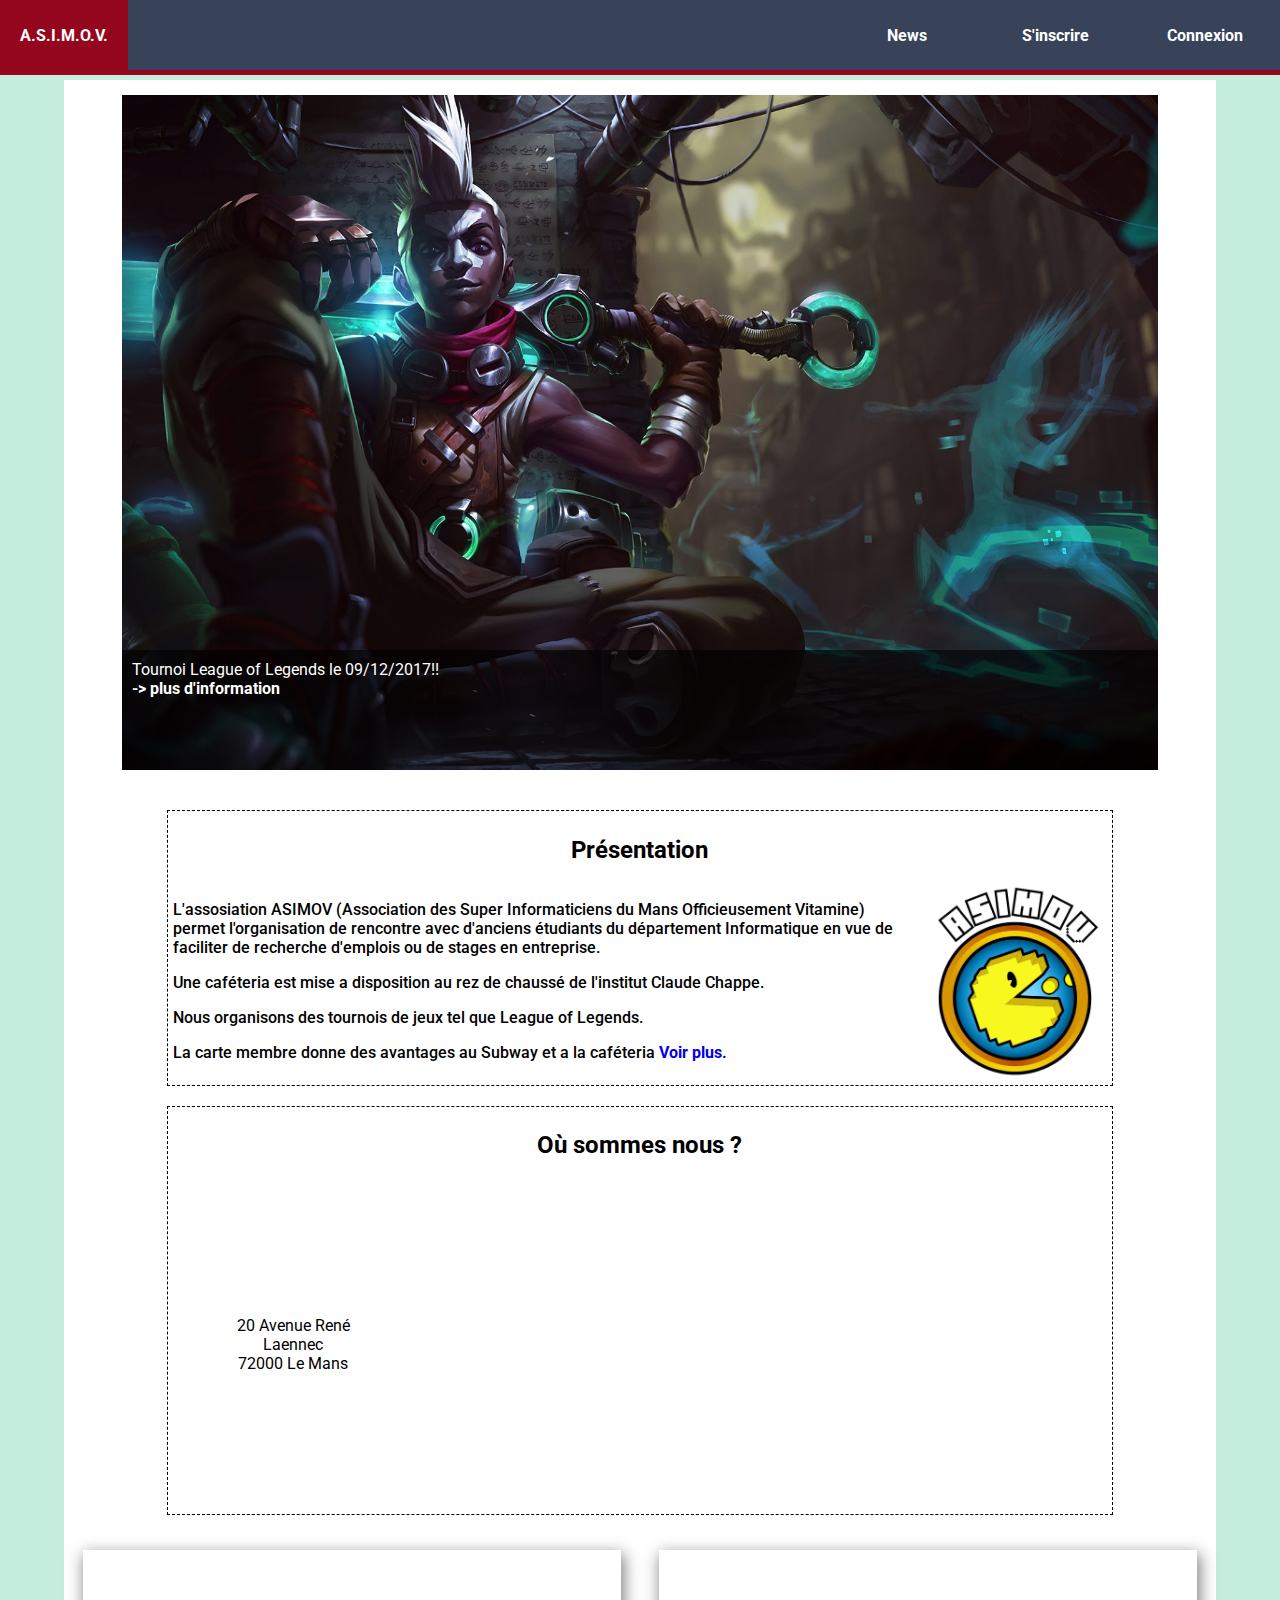
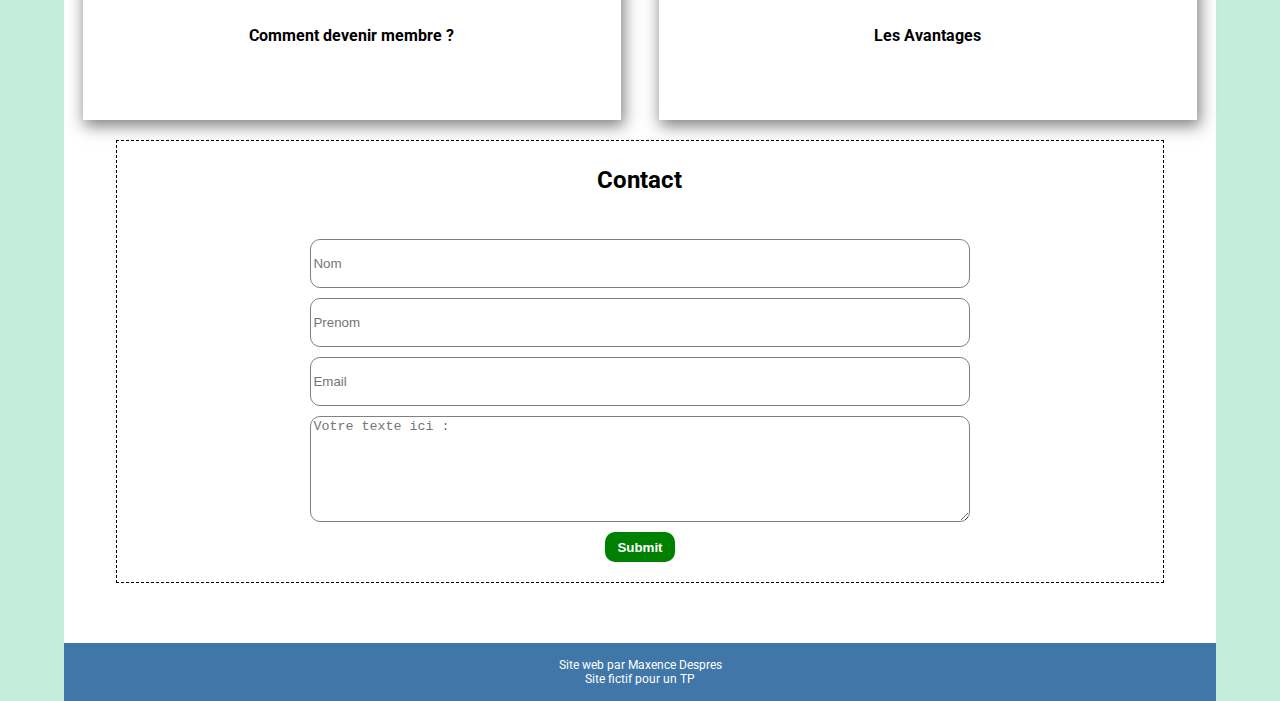
<file: index.html>
<!DOCTYPE html PUBLIC "-//W3C//DTD XHTML 1.0 Transitional//EN" "http://www.w3.org/TR/xhtml1/DTD/xhtml1-transitional.dtd">

<html xmlns="http://www.w3.org/1999/xhtml">
<head>
	<meta charset="utf-8"> 
	<link rel="stylesheet" type="text/css" href="css/style.css" />
	<link rel="stylesheet" type="text/css" href="css/stylePC.css" />
	<link rel="stylesheet" type="text/css" href="css/stylePort.css" />
	<link href="https://fonts.googleapis.com/css?family=Roboto:500,700" rel="stylesheet">
	<meta name="viewport" content="width=device-width, initial-scale=1.0, maximum-scale=1.0" />
	<link rel="icon" href="image/Logo_ASIMOV.png">

	<title>Accueil ASIMOV</title>
</head>
<body>
	<div class="bienvenue"><span>Bienvenue !</span></div>

	<div class="contenair_header">
		<div class="header">
			<div class="name"><a href="index.html" class="text_menu">A.S.I.M.O.V.</a></div>
			<div class="menuPC">

				
				<a href="news.html" class="text_menu">News</a>
				<a href="inscription.php" class="text_menu">S'inscrire</a>
				<a href="connexion.php" class="text_menu">Connexion</a>

			</div>

			<div class="menuPort">
				<div  class="button">&or;</div>
				<div class="sous_menu">
					<a href="index.html" class="text_menuPort">Accueil A.S.I.M.O.V.</a>
					<a href="news.html" class="text_menuPort">News</a>
					<a href="inscription.php" class="text_menuPort">S'inscrire</a>
					<a href="connexion.php" class="text_menuPort">Connexion</a>
				</div>
			</div>
		

		</div>
		<div class="line"></div>
	</div>

	<div class="container_principal">
		<div class="container">
			<div  class="container_diapo">
				<div class="diapo">
					<div class="info"> 
						<span class="text_white">
							Nouveau café !! <br />
							<a href="cafe.html" class="text_white"> -> plus d'information</a>
						</span>
					</div>
				</div>
				<div class="diapo2">
					<div class="info"> 
						<span class="text_white">
							Tournoi League of Legends le 09/12/2017!! <br />
							<a href="tournoi.html" class="text_white"> -> plus d'information</a>
						</span>
					</div>
				</div>
			</div>
			<div class="section section_column">
				<div class="section section_column section_border">
					<h2 class="text_center">Présentation</h2>

					<div class="paragraphe">
						<span>
						<p>L'assosiation ASIMOV (Association des Super Informaticiens du Mans Officieusement Vitamine) permet l'organisation de rencontre avec d'anciens étudiants du département Informatique en vue de faciliter de recherche d'emplois ou de stages en entreprise. </p>
						<p>Une caféteria est mise a disposition au rez de chaussé de l'institut Claude Chappe. </p>
						<p>Nous organisons des tournois de jeux tel que League of Legends. </p>
						<p>La carte membre donne des avantages au Subway et a la caféteria <a href="avantage.html">Voir plus.</a></p></span>
						<img class="image_paragrephe" src="image/Logo_ASIMOV.png" alt="Logo de l'assosiation" />
					</div>
				</div>
				<div class="section section_column section_border">
					<h2 class="text_center">Où sommes nous ?</h2>

					<div class="section section_parametre3">
						<span class="text_center">20 Avenue René Laennec<br />72000 Le Mans</span>
						<iframe 
							class="map" 
						  frameborder="0"
						  src="https://www.google.com/maps/embed/v1/place?key=AIzaSyAcqp4qaeeHMiiHn1ThwhEXxV7JUm836o4
						    &q=institut+claude+chappe,France" allowfullscreen>
						</iframe>
					</div>
				</div>
			</div>

			<a href="membre.html" class="section section_parametre1">
				<div class="">
					Comment devenir membre ?
				</div>
			</a>
			<a href="avantage.html" class="section section_parametre1">
				<div>
					Les Avantages 
				</div>
			</a>
			<div class="section section_column section_border">
				<h2 class="text_center">Contact</h2>
				<form class="section section_column">
					<input class="input" type="text" name="nom" placeholder="Nom">
					<input class="input" type="text" name="prenom" placeholder="Prenom">
					<input class="input" type="email" name="email" placeholder="Email">
					<textarea class="text_contact" placeholder="Votre texte ici :" name="test_contact" type="text"></textarea>
					<input class="submit" type="submit" name="submit">
				</form>
			</div>
		</div>
	
		<div class="footer">
			<span>Site web par Maxence Despres</span>
			<span>Site fictif pour un TP</span>
		</div>
	</div>
</body>
</html>
</file>
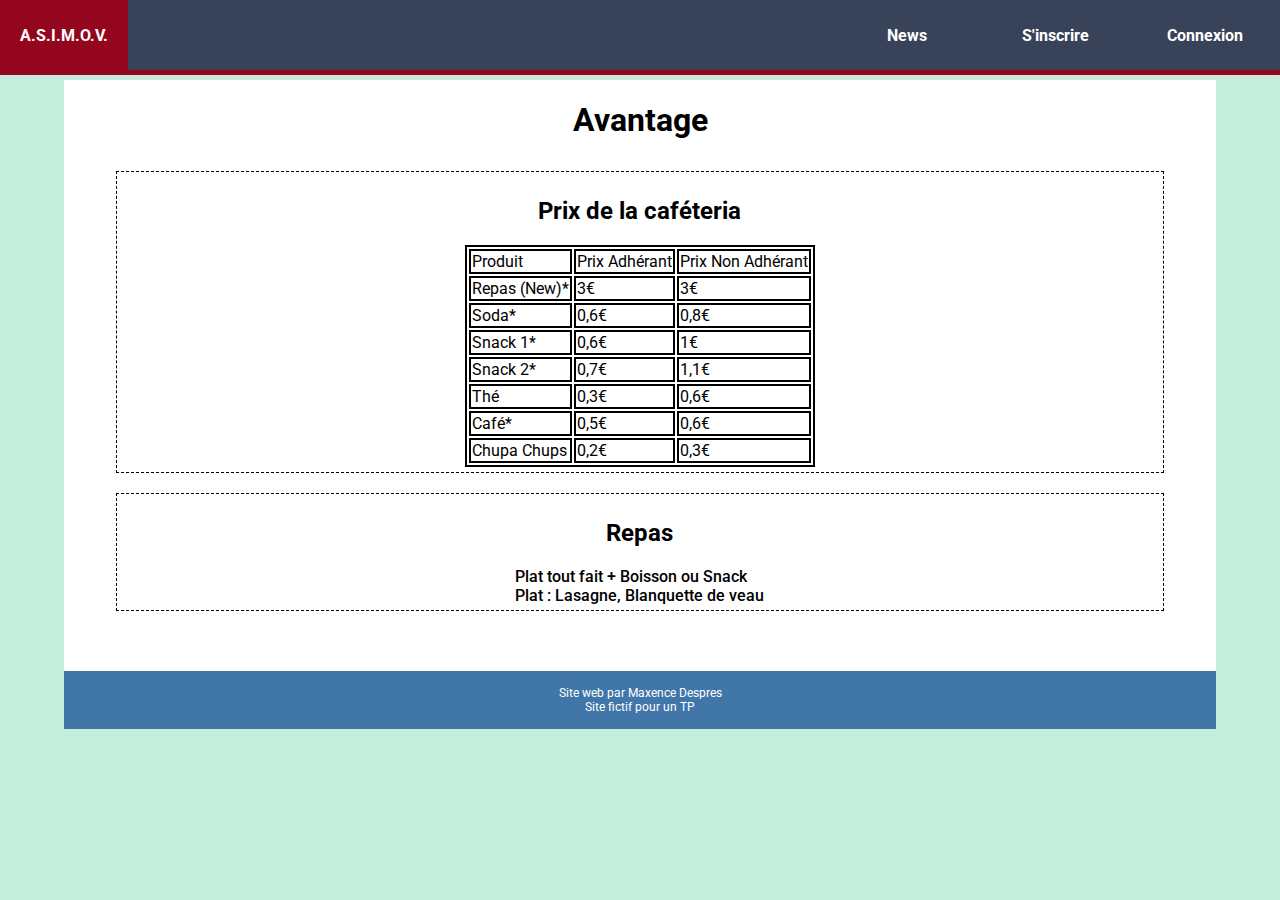
<file: avantage.html>
<!DOCTYPE html PUBLIC "-//W3C//DTD XHTML 1.0 Transitional//EN" "http://www.w3.org/TR/xhtml1/DTD/xhtml1-transitional.dtd">

<html xmlns="http://www.w3.org/1999/xhtml">
<head>
	<meta charset="utf-8"> 
	<link rel="stylesheet" type="text/css" href="css/style.css" />
	<link rel="stylesheet" type="text/css" href="css/stylePC.css" />
	<link rel="stylesheet" type="text/css" href="css/stylePort.css" />
	<link href="https://fonts.googleapis.com/css?family=Roboto:500,700" rel="stylesheet">
	<meta name="viewport" content="width=device-width, initial-scale=1.0, maximum-scale=1.0" />
	<link rel="icon" href="image/Logo_ASIMOV.png">

	<title>Accueil ASIMOV</title>
</head>
<body>
	

	<div class="contenair_header">
		<div class="header">
			<div class="name"><a href="index.html" class="text_menu">A.S.I.M.O.V.</a></div>
			<div class="menuPC">

				
				<a href="News.html" class="text_menu">News</a>
				<a href="inscription.php" class="text_menu">S'inscrire</a>
				<a href="connexion.php" class="text_menu">Connexion</a>

			</div>

			<div class="menuPort">
				<div  class="button">&or;</div>
				<div class="sous_menu">
					<a href="index.html" class="text_menuPort">Accueil A.S.I.M.O.V.</a>
					<a href="newq.html" class="text_menuPort">News</a>
					<a href="inscription.php" class="text_menuPort">S'inscrire</a>
					<a href="connexion.php" class="text_menuPort">Connexion</a>
				</div>
			</div>
		

		</div>
		<div class="line"></div>
	</div>
	<div class="container_principal">
		<div class="container">
			<h1 class="text_center">Avantage</h1>
			<div class="section section_column section_border">
				<h2>Prix de la caféteria</h2>
				<table class="table_prix">
					<tr>
						<td>Produit</td>
						<td>Prix Adhérant</td>
						<td>Prix Non Adhérant</td>
					</tr>
					<tr>
						<td>Repas (New)*</td>
						<td>3€</td>
						<td>3€</td>
					</tr>

					<tr>
						<td>Soda*</td>
						<td>0,6€</td>
						<td>0,8€</td>
					</tr>

					<tr>
						<td>Snack 1*</td>
						<td>0,6€</td>
						<td>1€</td>
					</tr>

					<tr>
						<td>Snack 2*</td>
						<td>0,7€</td>
						<td>1,1€</td>
					</tr>

					<tr>
						<td>Thé</td>
						<td>0,3€</td>
						<td>0,6€</td>
					</tr>

					<tr>
						<td>Café*</td>
						<td>0,5€</td>
						<td>0,6€</td>
					</tr>

					<tr>
						<td>Chupa Chups</td>
						<td>0,2€</td>
						<td>0,3€</td>
					</tr>
				</table>
			</div>

			<div class="section section_column section_border">
				<h2>Repas</h2>
				<div class="paragraphe">
					<span>Plat tout fait + Boisson ou Snack <br>
					Plat : Lasagne, Blanquette de veau </span>

				</div>
				
			</div>
		</div>
	
		<div class="footer">
			<span>Site web par Maxence Despres</span>
			<span>Site fictif pour un TP</span>
		</div>
	</div>
</body>
</html>
</file>
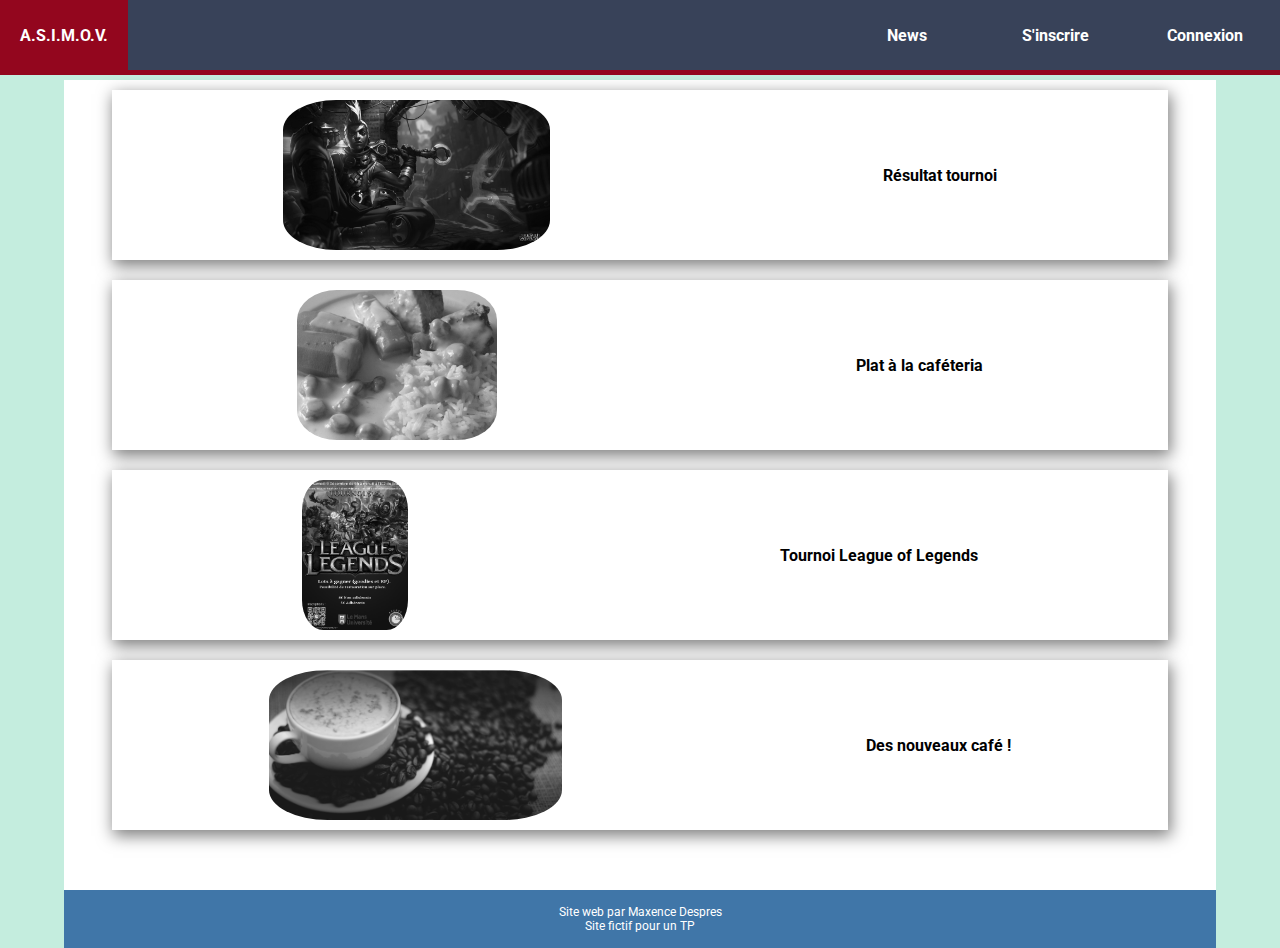
<file: news.html>
<!DOCTYPE html PUBLIC "-//W3C//DTD XHTML 1.0 Transitional//EN" "http://www.w3.org/TR/xhtml1/DTD/xhtml1-transitional.dtd">

<html xmlns="http://www.w3.org/1999/xhtml">
<head>
	<meta charset="utf-8"> 
	<link rel="stylesheet" type="text/css" href="css/style.css" />
	<link rel="stylesheet" type="text/css" href="css/stylePC.css" />
	<link rel="stylesheet" type="text/css" href="css/stylePort.css" />
	<link href="https://fonts.googleapis.com/css?family=Roboto:500,700" rel="stylesheet">
	<meta name="viewport" content="width=device-width, initial-scale=1.0, maximum-scale=1.0" />
	<link rel="icon" href="image/Logo_ASIMOV.png">

	<title>Accueil ASIMOV</title>
</head>
<body>


	<div class="contenair_header">
		<div class="header">
			<div class="name"><a href="index.html" class="text_menu">A.S.I.M.O.V.</a></div>
			<div class="menuPC">

				
				<a href="News.html" class="text_menu">News</a>
				<a href="inscription.php" class="text_menu">S'inscrire</a>
				<a href="connexion.php" class="text_menu">Connexion</a>

			</div>

			<div class="menuPort">
				<div  class="button">&or;</div>
				<div class="sous_menu">
					<a href="index.html" class="text_menuPort">Accueil A.S.I.M.O.V.</a>
					<a href="news.html" class="text_menuPort">News</a>
					<a href="inscription.php" class="text_menuPort">S'inscrire</a>
					<a href="connexion.php" class="text_menuPort">Connexion</a>
				</div>
			</div>
		

		</div>
		<div class="line"></div>
	</div>

	<div class="container_principal">
		<div class="container">
			
			<a href="resultatTournoi.html" class="section section_news">
				<div class="section_news_animation">
					<img src="image/Ekko.jpg" alt="Ekko dans League of Legends" class="section_news_image">	
					<div>
						Résultat tournoi 
					</div>
				</div>
				<div class="info_news">Résultat du concours du 09/12/2017</div>
			</a>

			<a href="tournoi.html" class="section section_news">
				<div class="section_news_animation">
					<img src="image/bdv.jpg" alt="Blanquette de veau" class="section_news_image">
					<div>
						Plat à la caféteria
					</div>
				</div>
				<div class="info_news">Des plats sont maintenant disponible avec Formule...</div>
			</a>

			<a href="tournoi.html" class="section section_news">
				<div class="section_news_animation">
					<img src="image/AfficheLol.png" alt="Ekko dans League of Legends" class="section_news_image">
					<div>
						Tournoi League of Legends
					</div>
				</div>
				<div class="info_news">Tournoi League of Legends : Comment s'inscrire, Prix d'inscription... </div>
			</a>

			<a href="tournoi.html" class="section section_news">
				<div class="section_news_animation">
					<img src="image/small.png" alt="Café" class="section_news_image">
						<div>
							Des nouveaux café !
						</div>
				</div>
				<div class="info_news">Des nouveaux café disponible a la cafétéria... </div>
			</a>


		</div>
		<div class="footer">
			<span>Site web par Maxence Despres</span>
			<span>Site fictif pour un TP</span>
		</div>
	</div>
</body>
</html>
</file>
<file: css/style.css>
html{
	height: 100%;
	
} 
body{
	margin: 0px;
	padding: 0px;
	background-color: #C4EDDE;
	display: flex;
	flex-direction: column;
	align-items: center;
	width: 100%;
	font-family: 'Roboto', sans-serif;
	z-index: 2;
}
h1{
	
	font-weight: 700;
}
a{
	text-decoration: none;
	
	font-weight: 700;
	
}
.text_center{
	text-align: center;
	
}
.submit{
	font-weight: 700;
	margin-top: 10px;
	width: 70px;
	height: 30px;
	background-color: green;
	color: white;
	border: none;
	border-radius: 10px; 
}

.image_paragrephe{
	width: 20%;
	height: 20%;
}
.contenair_header{
	top: 0;
	right: 0;
	position: fixed;
	width: 100%;
	z-index: 5;

}
.line{
	height: 5px;
	width: 100%;
	background-color:#93061e;
	z-index: 3;
}
.text_white{
	color: white;

}



.container_principal{
	display: flex;
	flex-direction: column;
	width: 90%;
	padding-top: 80px;
	z-index: 3;


}
.container{
	display: flex;
	flex-direction: row;
	justify-content: space-around;
	align-items: center;
	flex-wrap: wrap;
	background-color: white;
	width: 100%;
	padding-bottom: 50px;
	z-index: 4;
}


@keyframes animation {
    0% {opacity: 100;z-index: 7;background-color: white;color: black;}
    75%{opacity: 100;z-index: 7;background-color: white;color: black;}
    100% {opacity: 0;z-index: 7;background-color: white;color: white; }
}
.bienvenue{
	display: flex;
	justify-content: center;
	flex-direction: column;
	align-items: center;
	font-size: 2em;
	position: absolute;
	width: 100%;
	height: 100%;
	top: 0;
	right: 0;
	z-index: -1;
	color: #C4EDDE;
	font-weight: 700;
	background-color: #C4EDDE;
	animation-name: animation;
    animation-duration: 2.5s;

}

.section{
	display: flex;
	align-items: center;
	color: black;
	background-color: white;
	z-index: 4;
	width: 90%;
	padding: 5px;
	margin-top: 10px;
	margin-bottom: 10px;


}

.section_news_animation
{
	display: flex;
	height: 100%;
	width: 100%;
	z-index: 1;
	align-items: center;
	justify-content: space-around;
	flex-direction: row;
	-webkit-transition: color 0.3s,opacity 1s;
    transition: color 0.3s,opacity 1s;
   

}

.section_parametre1:hover {
	color: grey;
	
}

.section_border{
	border: 1px dashed black;
	
	width: 90%;

}

.container_diapo{
	margin: 15px;
	box-shadow: 2px 5px 15px 1px rgba(0, 0, 0, 0);
}

@keyframes diapoanim {
    0% {z-index: 6;}
    25%{z-index: 6;}
    50%{z-index: 2;}
    75%{z-index: 2;}
    100% {z-index: 6;}
}

.diapo{
	display: flex;
	flex-direction: column-reverse;
	color: black;
	
	animation-name: diapoanim;
	animation-duration: 15s;
	animation-iteration-count: infinite;
	animation-delay: 10s;
	/*animation-fill-mode: forwards;*/
	-webkit-animation-play-state: running; 
    animation-play-state: running;
    position: absolute;
	
}
.diapo2{
	display: flex;
	flex-direction: column-reverse;
	position: absolute;
	z-index: 3;

}
.map{
	width: 100%;
	height: 300px;
}
.table_prix td,table{
	border: 2px solid black;

}
.footer{
	display: flex;
	flex-direction: column;
	justify-content: center;
	align-items: center;
	color: white;
	font-size: 12px;
	background-color: #4076a8;
	padding: 15px;
	z-index: 3;


}
</file>
<file: css/stylePC.css>
@media screen and (min-width: 800px){
.header{
	display: flex;
	flex-direction: row;
	justify-content: space-between;
	align-items: center;
	background-color: #384259;
	
	min-height: 70px;
	width: 100%;

}
.name{
	display: flex;
	flex-direction: row;
	justify-content: center;
	width: 10%;
	height: 100%;
	min-height: 70px
}

.menuPC{
	display: flex;
	flex-direction: row;
	justify-content: center;
	width: 35%;
	height: 100%;
	min-height: 70px
}
.text_menu{
	display: flex;
	justify-content: center;
	align-items: center;
	color: white;
	width: 100%;
	height: auto;
	padding-left: 15px;
	padding-right: 15px;
	transition: background-color 0.5s;
}
.text_menu:hover{
		background-color:#93061e;

}
.menuPort{
	display: none;
}
.sous_menu{
	display: none;
}
.paragraphe{
	display: flex;
	flex-direction: row;
	justify-content: center;
	font-weight: 500;
}
.input{
	width: 70%;
	height: 5vh;
	border: 1px solid grey;
	margin-top: 10px;
	border-radius: 10px;
}
.text_contact{
	width: 70%;
	height: 20vh;
	max-width: 1000px;
	max-height: 100px;
	border: 1px solid grey;
	margin-top: 10px;
	border-radius: 10px;
}

.section_parametre1{
	width: 45%;
	height: 150px;
	box-shadow: 2px 5px 15px 1px rgba(0, 0, 0, 0.5);
	transition: background-color 0.3s, color 0.5s;
	padding: 10px;
	align-items: center;
	justify-content: center;
}

.section_parametre2{
	
	align-items: center;
	height: 100px;
	width: 100%;
}
.section_parametre3{
	flex-direction: row;
	align-items: center;

}
.section_column{
	flex-direction: column;
}


.section_news_image{
	border-radius: 20%;
	margin-right: 10px;
	height: 100%;
	filter: grayscale(100%);

}
.section_news{
	width: 90%;
	height: 150px;
	box-shadow: 2px 5px 15px 1px rgba(0, 0, 0, 0.5);
	transition: background-color 0.3s, color 0.5s;
	padding: 10px;
	align-items: center;
	justify-content: space-around;
}
.section_news:hover .section_news_animation{
	opacity: 0.1;
}
.section_news_animation:hover + .info_news,.info_news:hover
{
	display: flex;
	align-items: center;

	z-index: 7;	
	position: absolute;
	overflow: hidden;
	justify-content: center;
}

@keyframes slide{
	from{
		margin-top: 25%;
		opacity: -1;
	}to{
		margin-top: -0.5%;
		opacity: 1;
	}
}

.info_news
{
	display: none;
	z-index: 2;
	color: black;
	animation-name: slide;
	animation-duration: 1.2s;
	animation-iteration-count: 1;
	animation-direction: alternate;
	width: 50%;

}




.container_diapo{
	height: 75vh;
	width: 81vw;
}
.diapo{
	background: url("../image/moyen.png") no-repeat;
	background-size: cover;
	height: 75vh;
	width: 81vw;
}
.diapo2{
	background: url("../image/Ekko.jpg") no-repeat;
	background-size: cover;
	height: 75vh;
	width: 81vw;
}
.info{
	box-sizing: border-box;
	padding: 10px;
	width: 100%;
	height: 120px;
	background-color: rgba(0, 0, 0, 0.6);
}



}
</file>
<file: css/stylePort.css>
@media screen and (max-width: 800px){
.header{
	display: flex;
	flex-direction: column;
	align-items: center;
	background-color: #384259;
	height: 10%;
	width: 100%;
	z-index: 5;

}
.menuPC{
	display: none;

}
.text_menu{
	display: none;
}
.text_menuPort{
	display: flex;
	justify-content: center;
	align-items: center;
	color: white;
	width: 50%;
	height: 40px;
	padding-top: 1%;
	padding-bottom: 1%;
	background-color: #384259;
	transition: background-color 0.5s;
}
.text_menuPort:hover{
	background-color: #93061e;

}
.button{
	text-align: center;
	font-size: 1.5em;
	color: white;
}
.menuPort{
	width: 100%;
}
.sous_menu{
	display: none;
	border: 2px solid white;
	width: 100%;
}
.menuPort:hover div.sous_menu{
	display: flex;
	flex-direction: row;
	flex-wrap: wrap;
	align-items: center;
	
	justify-content: center;
}
.paragraphe{
	display: flex;
	flex-direction: column;
	align-items: center;
	font-weight: 500;
}
.input{
	width: 90%;
	border: 1px solid grey;
	margin-top: 10px;
	border-radius: 10px;

}
.text_contact{
	width: 90%;
	height: 10%;
	max-width: 900px;
	max-height: 400px;
	border: 1px solid grey;
	margin-top: 10px;
	border-radius: 10px;
}
.section_parametre1{
	
	height: 150px;
	width: 90%;
	box-shadow: 2px 5px 15px 1px rgba(0, 0, 0, 0.5);
	transition: background-color 0.3s, color 0.5s;
	align-items: center;
	justify-content: center;
}

.section_news{
	width: 90%;
	height: 150px;
	box-shadow: 2px 5px 15px 1px rgba(0, 0, 0, 0.5);
	transition: background-color 0.3s, color 0.5s;
	padding: 10px;
	align-items: center;
	justify-content: center;
}
.section_news_image{
	display: none;

}
.info_news{
	display: none;
}
.section_parametre2{
	
	align-items: center;
	height: 100px;
	width: 100%;
}
.section_parametre3{
	flex-direction: column;
	justify-content: center;

}
.section_column{
	flex-direction: column;
}
.container_diapo{
	background-color: grey;
	height: 280px;
	width: 81vw;

}
.diapo{
	background: url("../image/small.png") no-repeat;
	background-size: cover;
	height:  280px;
	width: 81vw;
}
.diapo2{
	background: url("../image/Ekko.jpg") no-repeat;
	background-size: cover;
	height: 280px;
	width: 81vw;
}
.info{
	box-sizing: border-box;
	padding: 10px;
	width: 100%;
	height: 120px;
	background-color: rgba(0, 0, 0, 0.6);
}





}
</file>
